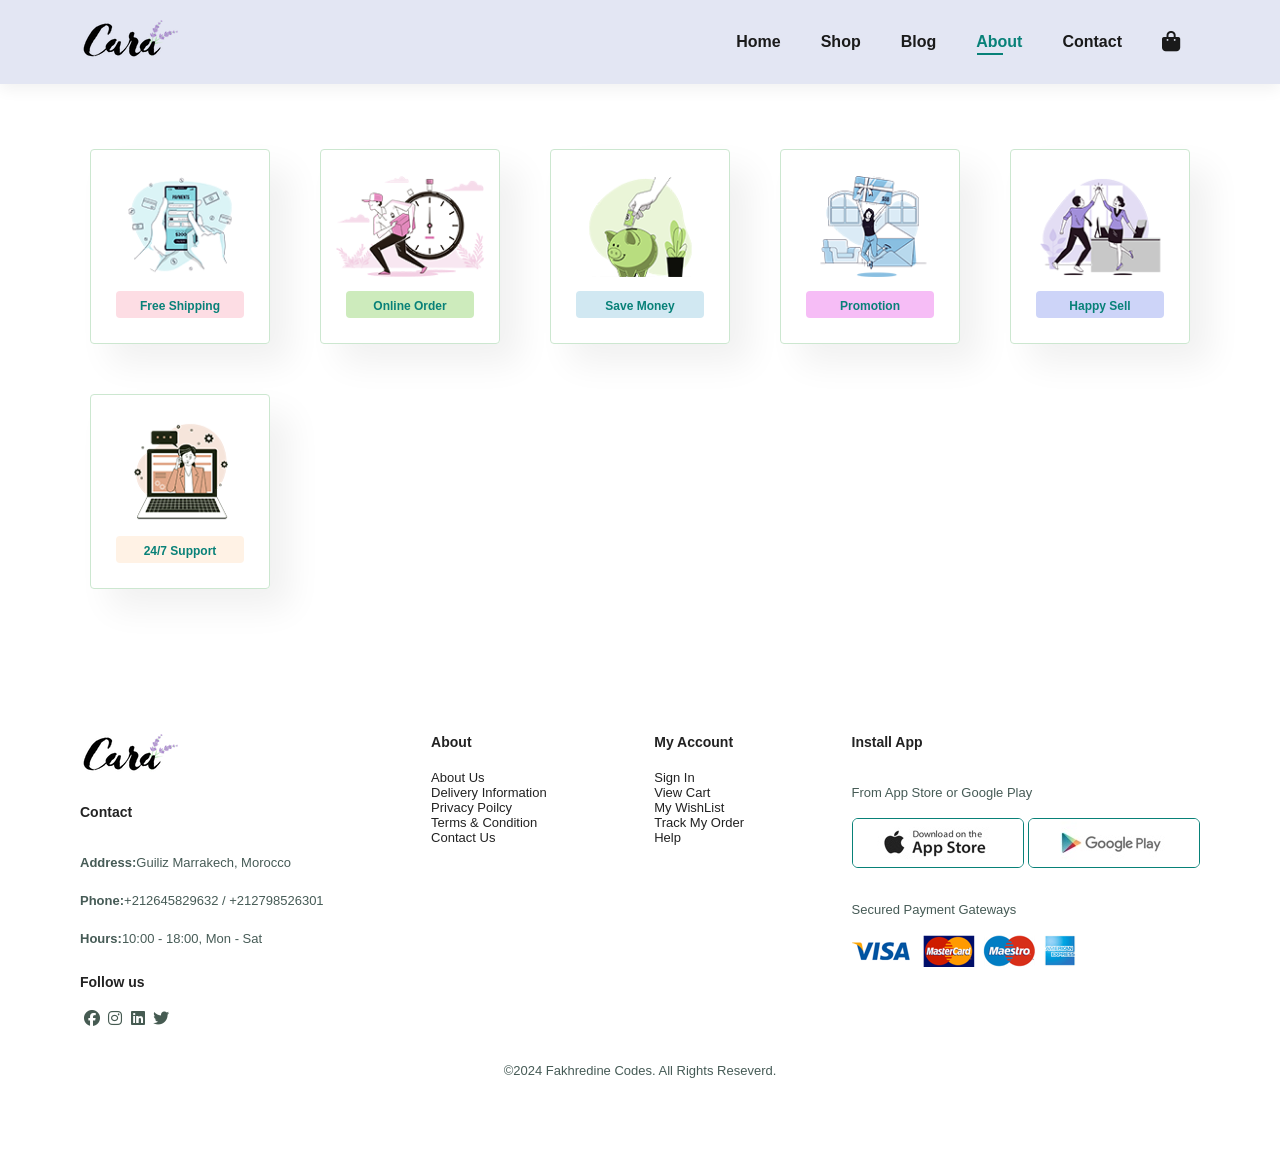
<file: about.html>
<!DOCTYPE html>
<html lang="en">

    <head>
        <meta charset="UTF-8">
        <meta name="viewport" content="width=device-width, initial-scale=1.0">
        <title>Ecommerce Website</title>
        <!--CSS Style-->
        <link rel="stylesheet" href="./css/style.css">
        <!--Font Awesome Cdn-->
        <link rel="stylesheet" href="https://cdnjs.cloudflare.com/ajax/libs/font-awesome/6.5.1/css/all.min.css" integrity="sha512-DTOQO9RWCH3ppGqcWaEA1BIZOC6xxalwEsw9c2QQeAIftl+Vegovlnee1c9QX4TctnWMn13TZye+giMm8e2LwA==" crossorigin="anonymous" referrerpolicy="no-referrer" />
    </head>

<body>
    <!--Header -->

    <header id="header">
        <a href=""><img src="./img/logo.png" alt="Logo" class="logo"></a>
        <nav>
            <ul id="navbar">
                <ul id="navbar">
                    <ul id="navbar">
                        <li><a href="index.html" >Home</a></li>
                        <li><a href="shop.html">Shop</a></li>
                        <li><a href="blog.html">Blog</a></li>
                        <li><a href="about.html" class="active">About</a></li>
                        <li><a href="contact.html">Contact</a></li>
                        <li><a href="#cart"><i class="fa-solid fa-bag-shopping head-card"></i></a></li>
                    </ul>
                </ul>
            </ul>
        </nav>
    </header>

  <!--Feature Section-->

  <section id="feature" class="section-p1">
    <div class="fe-box">
        <img src="./img/features/f1.png" alt="">
        <h6>Free Shipping</h6>
    </div>
    <div class="fe-box">
        <img src="./img/features/f2.png" alt="">
        <h6>Online Order</h6>
    </div>
    <div class="fe-box">
        <img src="./img/features/f3.png" alt="">
        <h6>Save Money</h6>
    </div>
    <div class="fe-box">
        <img src="./img/features/f4.png" alt="">
        <h6>Promotion</h6>
    </div>
    <div class="fe-box">
        <img src="./img/features/f5.png" alt="">
        <h6>Happy Sell</h6>
    </div>
    <div class="fe-box">
        <img src="./img/features/f6.png" alt="">
        <h6>24/7 Support</h6>
    </div>
</section>

    <!--Footer Section-->

    <footer class="section-p1">
        <div class="col">
            <img src="./img/logo.png" alt="logo" class="logo" />
            <h4>Contact</h4>
            <p><strong>Address:</strong>Guiliz Marrakech, Morocco</p>
            <p><strong>Phone:</strong>+212645829632 / +212798526301</p>
            <p><strong>Hours:</strong>10:00 - 18:00, Mon - Sat</p>

            <div class="follow">
                <h4>Follow us</h4>
                <div class="icon">
                   <i class="fa-brands fa-facebook"></i>
                   <i class="fa-brands fa-instagram"></i>
                   <i class="fa-brands fa-linkedin"></i>
                   <i class="fa-brands fa-twitter"></i>
                </div>
            </div>
        </div>

        <div class="col">
          <h4>About</h4>
        <a href="./subpages/about.html">About Us</a>
          <a href="./subpages/blog.html">Delivery Information</a>
          <a href="./subpages/blog.html">Privacy Poilcy</a>
          <a href="./subpages/blog.html">Terms &amp; Condition</a>
          <a href="./subpages/contact.html">Contact Us</a>
        </div>
        <div class="col">
          <h4>My Account</h4>
          <a href="#newsLetter">Sign In</a>
          <a href="./subpages/cart.html">View Cart</a>
          <a href="./subpages/shop.html">My WishList</a>
          <a href="./subpages/sproduct.html">Track My Order</a>
          <a href="./subpages/contact.html">Help</a>
        </div>

        <div class="col install">
          <h4>Install App</h4>
          <p>From App Store or Google Play</p>
          <div class="row">
            <img src="./img/pay/app.jpg" alt="app" />
            <img src="./img/pay/play.jpg" alt="play" />
          </div>
          <p>Secured Payment Gateways</p>
          <img src="./img/pay/pay.png" alt="pay" />
        </div>
        <div class="copyright">
          <p>©2024 Fakhredine Codes. All Rights Reseverd.</p>
        </div>
    </footer>
</body>
</html>
</file>
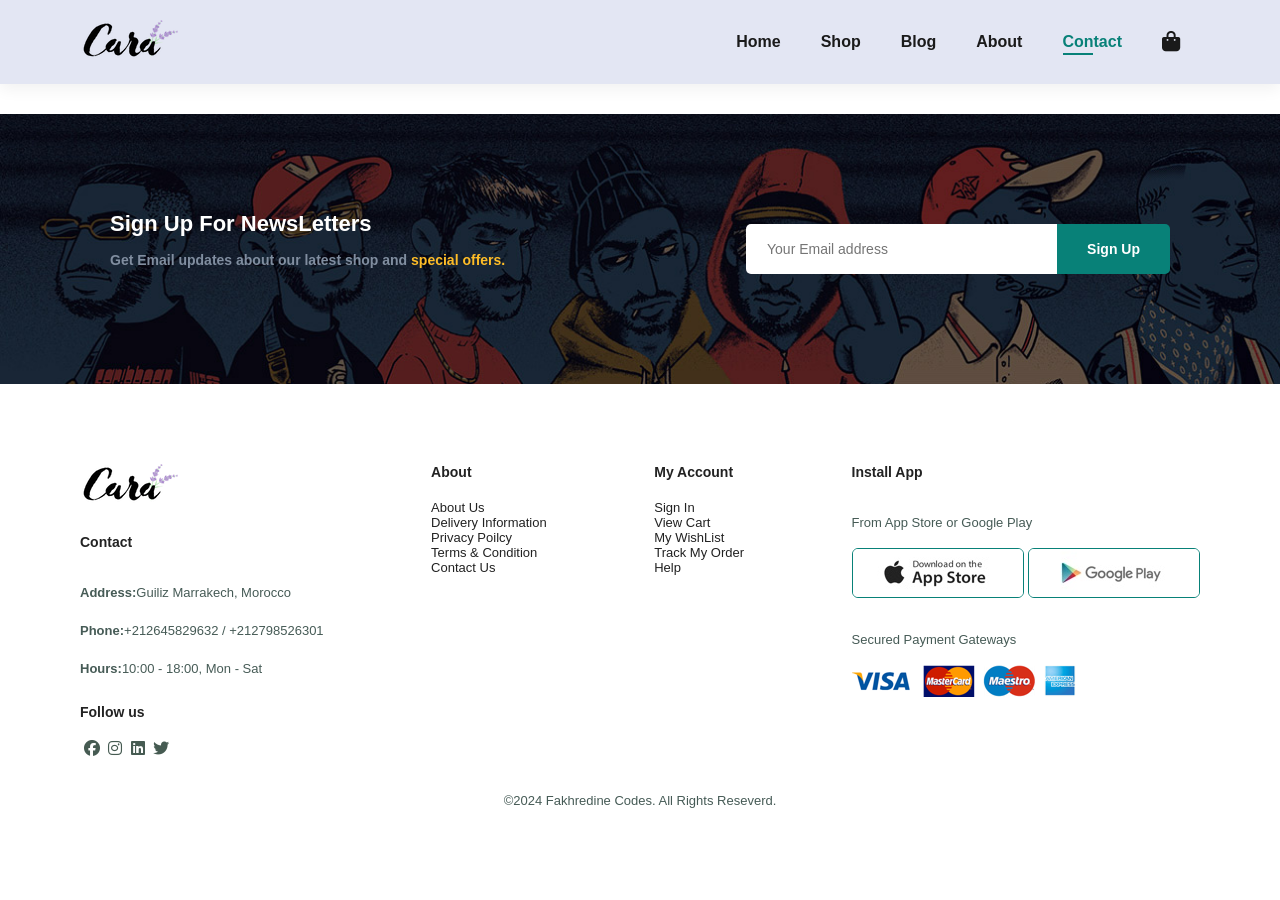
<file: contact.html>
<!DOCTYPE html>
<html lang="en">
    <head>
        <meta charset="UTF-8">
        <meta name="viewport" content="width=device-width, initial-scale=1.0">
        <title>Ecommerce Website</title>
        <!--CSS Style-->
        <link rel="stylesheet" href="./css/style.css">
        <!--Font Awesome Cdn-->
        <link rel="stylesheet" href="https://cdnjs.cloudflare.com/ajax/libs/font-awesome/6.5.1/css/all.min.css" integrity="sha512-DTOQO9RWCH3ppGqcWaEA1BIZOC6xxalwEsw9c2QQeAIftl+Vegovlnee1c9QX4TctnWMn13TZye+giMm8e2LwA==" crossorigin="anonymous" referrerpolicy="no-referrer" />
    </head>
<body>

    <!--Header -->

    <header id="header">
        <a href=""><img src="./img/logo.png" alt="Logo" class="logo"></a>
        <nav>
            <ul id="navbar">
                <ul id="navbar">
                    <li><a href="index.html" >Home</a></li>
                    <li><a href="shop.html">Shop</a></li>
                    <li><a href="blog.html">Blog</a></li>
                    <li><a href="about.html">About</a></li>
                    <li><a href="contact.html" class="active">Contact</a></li>
                    <li><a href="#cart"><i class="fa-solid fa-bag-shopping head-card"></i></a></li>
                </ul>
            </ul>
        </nav>
    </header>

   

 
    <!--NewsLetter Section-->

    <section id="newsletter" class="section-p1 section m1">
        <div class="newstext">
            <h4>Sign Up For NewsLetters</h4>
            <p>Get Email updates about our latest shop and <span>special offers.</span></p>
        </div>
        <form class="form">
            <input type="text" placeholder="Your Email address">
            <button class="normal" type="submit">Sign Up</button>
        </form>
    </section>

    <!--Footer Section-->

    <footer class="section-p1">
        <div class="col">
            <img src="./img/logo.png" alt="logo" class="logo" />
            <h4>Contact</h4>
            <p><strong>Address:</strong>Guiliz Marrakech, Morocco</p>
            <p><strong>Phone:</strong>+212645829632 / +212798526301</p>
            <p><strong>Hours:</strong>10:00 - 18:00, Mon - Sat</p>

            <div class="follow">
                <h4>Follow us</h4>
                <div class="icon">
                   <i class="fa-brands fa-facebook"></i>
                   <i class="fa-brands fa-instagram"></i>
                   <i class="fa-brands fa-linkedin"></i>
                   <i class="fa-brands fa-twitter"></i>
                </div>
            </div>
        </div>

        <div class="col">
          <h4>About</h4>
        <a href="./subpages/about.html">About Us</a>
          <a href="./subpages/blog.html">Delivery Information</a>
          <a href="./subpages/blog.html">Privacy Poilcy</a>
          <a href="./subpages/blog.html">Terms &amp; Condition</a>
          <a href="./subpages/contact.html">Contact Us</a>
        </div>
        <div class="col">
          <h4>My Account</h4>
          <a href="#newsLetter">Sign In</a>
          <a href="./subpages/cart.html">View Cart</a>
          <a href="./subpages/shop.html">My WishList</a>
          <a href="./subpages/sproduct.html">Track My Order</a>
          <a href="./subpages/contact.html">Help</a>
        </div>

        <div class="col install">
          <h4>Install App</h4>
          <p>From App Store or Google Play</p>
          <div class="row">
            <img src="./img/pay/app.jpg" alt="app" />
            <img src="./img/pay/play.jpg" alt="play" />
          </div>
          <p>Secured Payment Gateways</p>
          <img src="./img/pay/pay.png" alt="pay" />
        </div>
        <div class="copyright">
          <p>©2024 Fakhredine Codes. All Rights Reseverd.</p>
        </div>
    </footer>

</body>
</html>
</file>
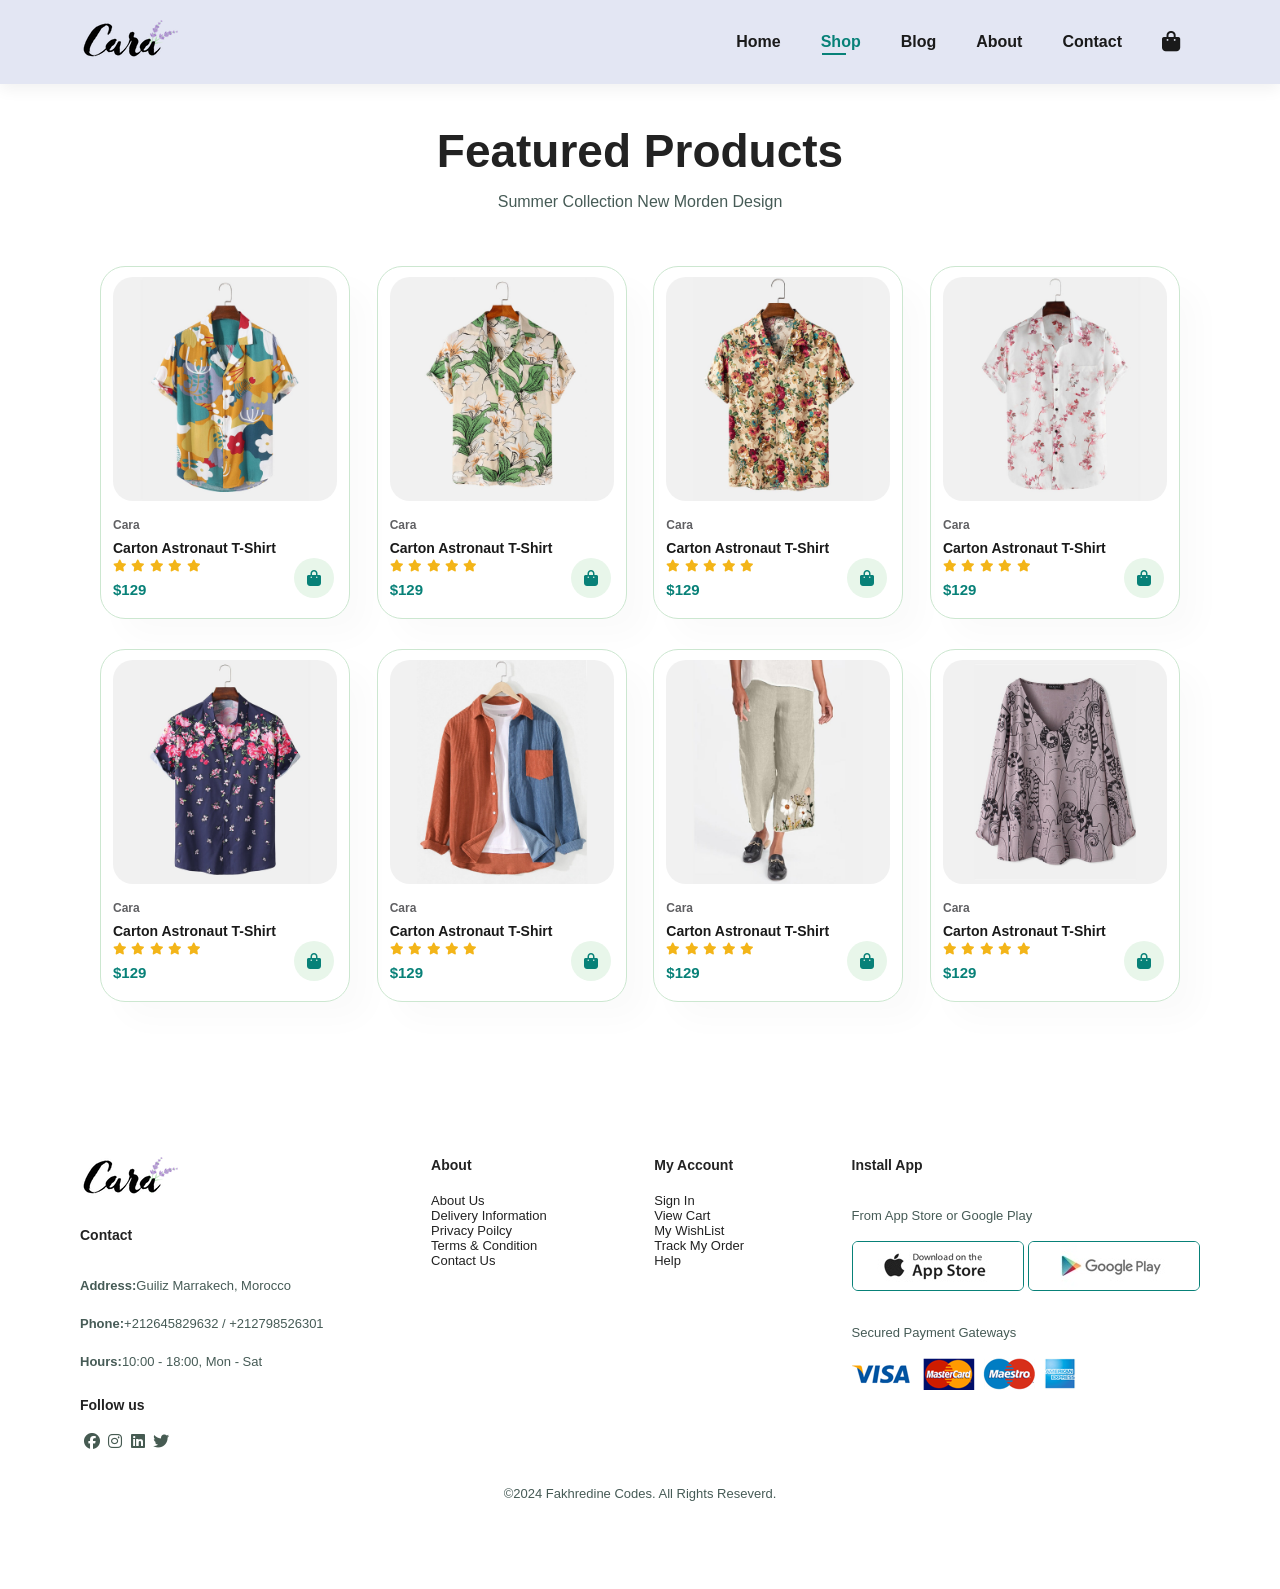
<file: shop.html>
<!DOCTYPE html>
<html lang="en">

    <head>
        <meta charset="UTF-8">
        <meta name="viewport" content="width=device-width, initial-scale=1.0">
        <title>Ecommerce Website</title>
        <!--CSS Style-->
        <link rel="stylesheet" href="./css/style.css">
        <!--Font Awesome Cdn-->
        <link rel="stylesheet" href="https://cdnjs.cloudflare.com/ajax/libs/font-awesome/6.5.1/css/all.min.css" integrity="sha512-DTOQO9RWCH3ppGqcWaEA1BIZOC6xxalwEsw9c2QQeAIftl+Vegovlnee1c9QX4TctnWMn13TZye+giMm8e2LwA==" crossorigin="anonymous" referrerpolicy="no-referrer" />
    </head>

<body>
    <!--Header -->

    <header id="header">
        <a href=""><img src="./img/logo.png" alt="Logo" class="logo"></a>
        <nav>
            <ul id="navbar">
                <ul id="navbar">
                    <li><a href="index.html" >Home</a></li>
                    <li><a href="shop.html" class="active">Shop</a></li>
                    <li><a href="blog.html">Blog</a></li>
                    <li><a href="about.html">About</a></li>
                    <li><a href="contact.html">Contact</a></li>
                    <li><a href="#cart"><i class="fa-solid fa-bag-shopping head-card"></i></a></li>
                </ul>
            </ul>
        </nav>
    </header>

    <!--Products Section-->

    <section id="product1" class="section-p1">
        <h2>Featured Products</h2>
        <p>Summer Collection New Morden Design</p>
        <div class="product-container">
            <div class="pro">
                <img src="./img/products/f1.jpg" alt="">
                <div class="des">
                    <span>Cara</span>
                    <h5>Carton Astronaut T-Shirt</h5>
                    <div class="star">
                        <i class="fa-solid fa-star"></i>
                        <i class="fa-solid fa-star"></i>
                        <i class="fa-solid fa-star"></i>
                        <i class="fa-solid fa-star"></i>
                        <i class="fa-solid fa-star"></i>
                    </div>
                    <h4>$129</h4>
                </div>
                <a href="subpages/cart.html" class="cart">
                    <i class="fa-solid fa-bag-shopping"></i>
                </a>
            </div>
            <div class="pro">
                <img src="./img/products/f2.jpg" alt="">
                <div class="des">
                    <span>Cara</span>
                    <h5>Carton Astronaut T-Shirt</h5>
                    <div class="star">
                        <i class="fa-solid fa-star"></i>
                        <i class="fa-solid fa-star"></i>
                        <i class="fa-solid fa-star"></i>
                        <i class="fa-solid fa-star"></i>
                        <i class="fa-solid fa-star"></i>
                    </div>
                    <h4>$129</h4>
                </div>
                <a href="subpages/cart.html" class="cart">
                    <i class="fa-solid fa-bag-shopping"></i>
                </a>
            </div>
            <div class="pro">
                <img src="./img/products/f3.jpg" alt="">
                <div class="des">
                    <span>Cara</span>
                    <h5>Carton Astronaut T-Shirt</h5>
                    <div class="star">
                        <i class="fa-solid fa-star"></i>
                        <i class="fa-solid fa-star"></i>
                        <i class="fa-solid fa-star"></i>
                        <i class="fa-solid fa-star"></i>
                        <i class="fa-solid fa-star"></i>
                    </div>
                    <h4>$129</h4>
                </div>
                <a href="subpages/cart.html" class="cart">
                    <i class="fa-solid fa-bag-shopping"></i>
                </a>
            </div>
            <div class="pro">
                <img src="./img/products/f4.jpg" alt="">
                <div class="des">
                    <span>Cara</span>
                    <h5>Carton Astronaut T-Shirt</h5>
                    <div class="star">
                        <i class="fa-solid fa-star"></i>
                        <i class="fa-solid fa-star"></i>
                        <i class="fa-solid fa-star"></i>
                        <i class="fa-solid fa-star"></i>
                        <i class="fa-solid fa-star"></i>
                    </div>
                    <h4>$129</h4>
                </div>
                <a href="subpages/cart.html" class="cart">
                    <i class="fa-solid fa-bag-shopping"></i>
                </a>
            </div>
            <div class="pro">
                <img src="./img/products/f5.jpg" alt="">
                <div class="des">
                    <span>Cara</span>
                    <h5>Carton Astronaut T-Shirt</h5>
                    <div class="star">
                        <i class="fa-solid fa-star"></i>
                        <i class="fa-solid fa-star"></i>
                        <i class="fa-solid fa-star"></i>
                        <i class="fa-solid fa-star"></i>
                        <i class="fa-solid fa-star"></i>
                    </div>
                    <h4>$129</h4>
                </div>
                <a href="subpages/cart.html" class="cart">
                    <i class="fa-solid fa-bag-shopping"></i>
                </a>
            </div>
            <div class="pro">
                <img src="./img/products/f6.jpg" alt="">
                <div class="des">
                    <span>Cara</span>
                    <h5>Carton Astronaut T-Shirt</h5>
                    <div class="star">
                        <i class="fa-solid fa-star"></i>
                        <i class="fa-solid fa-star"></i>
                        <i class="fa-solid fa-star"></i>
                        <i class="fa-solid fa-star"></i>
                        <i class="fa-solid fa-star"></i>
                    </div>
                    <h4>$129</h4>
                </div>
                <a href="subpages/cart.html" class="cart">
                    <i class="fa-solid fa-bag-shopping"></i>
                </a>
            </div>
            <div class="pro">
                <img src="./img/products/f7.jpg" alt="">
                <div class="des">
                    <span>Cara</span>
                    <h5>Carton Astronaut T-Shirt</h5>
                    <div class="star">
                        <i class="fa-solid fa-star"></i>
                        <i class="fa-solid fa-star"></i>
                        <i class="fa-solid fa-star"></i>
                        <i class="fa-solid fa-star"></i>
                        <i class="fa-solid fa-star"></i>
                    </div>
                    <h4>$129</h4>
                </div>
                <a href="subpages/cart.html" class="cart">
                    <i class="fa-solid fa-bag-shopping"></i>
                </a>
            </div>
            <div class="pro">
                <img src="./img/products/f8.jpg" alt="">
                <div class="des">
                    <span>Cara</span>
                    <h5>Carton Astronaut T-Shirt</h5>
                    <div class="star">
                        <i class="fa-solid fa-star"></i>
                        <i class="fa-solid fa-star"></i>
                        <i class="fa-solid fa-star"></i>
                        <i class="fa-solid fa-star"></i>
                        <i class="fa-solid fa-star"></i>
                    </div>
                    <h4>$129</h4>
                </div>
                <a href="subpages/cart.html" class="cart">
                    <i class="fa-solid fa-bag-shopping"></i>
                </a>
            </div>
        </div>
    </section>

    <!--Footer Section-->

    <footer class="section-p1">
        <div class="col">
            <img src="./img/logo.png" alt="logo" class="logo" />
            <h4>Contact</h4>
            <p><strong>Address:</strong>Guiliz Marrakech, Morocco</p>
            <p><strong>Phone:</strong>+212645829632 / +212798526301</p>
            <p><strong>Hours:</strong>10:00 - 18:00, Mon - Sat</p>

            <div class="follow">
                <h4>Follow us</h4>
                <div class="icon">
                   <i class="fa-brands fa-facebook"></i>
                   <i class="fa-brands fa-instagram"></i>
                   <i class="fa-brands fa-linkedin"></i>
                   <i class="fa-brands fa-twitter"></i>
                </div>
            </div>
        </div>

        <div class="col">
          <h4>About</h4>
        <a href="./subpages/about.html">About Us</a>
          <a href="./subpages/blog.html">Delivery Information</a>
          <a href="./subpages/blog.html">Privacy Poilcy</a>
          <a href="./subpages/blog.html">Terms &amp; Condition</a>
          <a href="./subpages/contact.html">Contact Us</a>
        </div>
        <div class="col">
          <h4>My Account</h4>
          <a href="#newsLetter">Sign In</a>
          <a href="./subpages/cart.html">View Cart</a>
          <a href="./subpages/shop.html">My WishList</a>
          <a href="./subpages/sproduct.html">Track My Order</a>
          <a href="./subpages/contact.html">Help</a>
        </div>

        <div class="col install">
          <h4>Install App</h4>
          <p>From App Store or Google Play</p>
          <div class="row">
            <img src="./img/pay/app.jpg" alt="app" />
            <img src="./img/pay/play.jpg" alt="play" />
          </div>
          <p>Secured Payment Gateways</p>
          <img src="./img/pay/pay.png" alt="pay" />
        </div>
        <div class="copyright">
          <p>©2024 Fakhredine Codes. All Rights Reseverd.</p>
        </div>
    </footer>
</body>
</html>
</file>
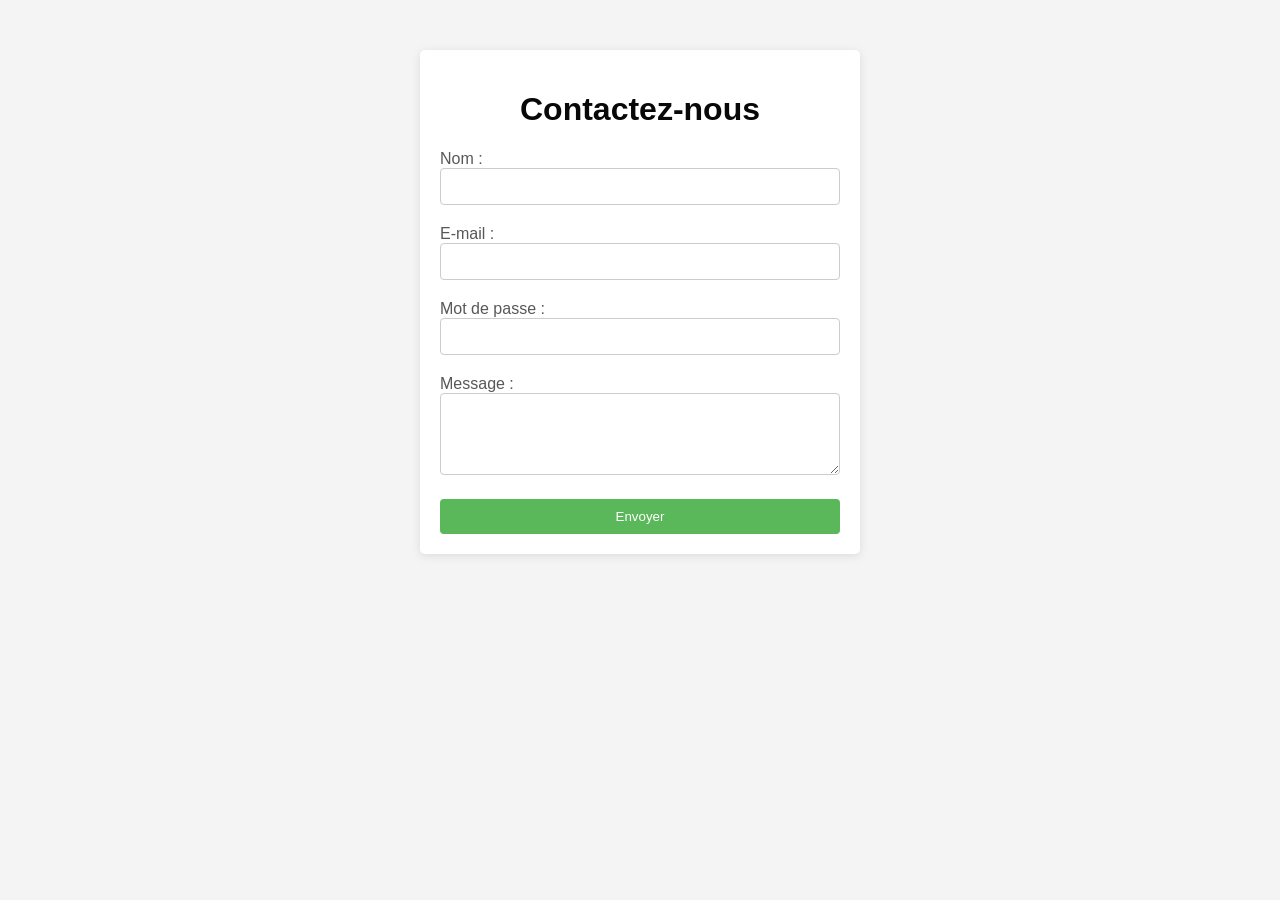
<file: formulaire/formule.html>
<!DOCTYPE html>
<html lang="en">
<head>
    <meta charset="UTF-8">
    <meta name="viewport" content="width=device-width, initial-scale=1.0">
    <title>formulaire</title>
    <link rel="stylesheet" href="style.css">
</head>
<body>
    <div class="container">
        <h1>Contactez-nous</h1>
        <form action="#" method="post">
            <label for="name">Nom :</label>
            <input type="text" id="name"  required>

            <label for="email">E-mail :</label>
            <input type="email" id="email"  required>

            <label for="password">Mot de passe :</label>
            <input type="password" id="password"  required>

            <label for="message">Message :</label>
            <textarea id="message" name="message" rows="4" required></textarea>

            <button type="submit">Envoyer</button>
        </form>
    </div>
</body>
</html>
</file>
<file: css/style.css>
@import url('https://fonts.googleapis.com/css2?family=League+Spartan:wght@100;200;300;400;500;600;700;800;900&display=swap');

:root{ /*variable principale en css*/
    --primary-color: #088178;
}

*{
    margin: 0;
    padding: 0;
    box-sizing: border-box;/* Pour un calcul de largeur/hauteur plus prévisible */
    font-family: 'Spartan', sans-serif;
}

html{
    scroll-behavior: smooth;/*Permet un « effet de défilement » animé et fluide entre les éléments de la boîte de défilement.*/
}


h1{
    font-size: 3.125rem; /*la taille de la police*/
    line-height: 4rem; /*hauteur de ligne*/
    color: #222;
}

h2{
    font-size: 2.875rem;
    line-height: 3.375rem;
    color: #222;
}

h4{
    font-size: 1.5rem;
    color: #222;
}

h6{
    font-weight: 600;/*spécifier l'épaisseur du texte*/
    font-size: 12px;
}

p{
    font-size: 16px;
    color: #465b56;
    margin: 15px 0 20px 0;
}

a{
    text-decoration: none;
}

.section-p1{
    padding: 40px 80px;
}

.section-m1{
    margin: 40px 0;
}

button.normal{
    font-size: 14px;
    font-weight: 600;
    padding: 15px 30px;
    color: #000;
    background-color: #fff;
    border-radius: 5px;
    cursor: pointer;
    border: none;
    outline: none;
    transition: all 0.3 ease;
}

button.white{
    font-size: 13px;
    font-weight: 600;
    padding: 11px 18px;
    color: #fff;
    background-color: transparent;
    cursor: pointer;
    border: 1px solid white;
    outline: none;
    transition: all 0.3s ease;
}

/*******---Header Style---*******/

#header{
    display: flex;
    justify-content: space-between;
    align-items: center;
    padding: 20px 80px;
    background: #e3e6f3;
    position: sticky;
    box-shadow: 0 5px 15px rgba(0, 0, 0, 0.06);
    top: 0;
    left: 0;
    z-index: 10;
}    

#navbar{
    display: flex;
    justify-content: center;
    align-items: center;
}

#navbar li{
    list-style: none;
    padding: 0 20px;
    position: relative;
}

#navbar li a {
    font-size: 1rem;
    font-weight: 600;
    color: #1a1a1a;
    transition: all 0.3s ease;
}

#navbar li a:hover,
#navbar li .active{
    color: var(--primary-color);
}

#navbar li a:hover::after,
#navbar li .active::after{
    content: "";
    width: 30%;
    height: 2px;
    background-color: var(--primary-color);
    position: absolute;
    bottom: -4px;
    left: 21px;
}

#navbar li .head-card{
    font-size: 1.3rem;
}


/*******---Hero Section Style---*******/

#img-slider {
    height: 90vh;
    width: 100%;
    display: flex;
    align-items: center;
    justify-content: center;
    position: relative;
    overflow: hidden;
}

#img-slider .slide img{
    object-fit: cover;
    width: 100vw;
    height: 100vh;
    object-position: top right;
}

#img-slider .slide .info{
    position: absolute;
    top: 50%;
    transform: translateY(-50%);
    display: flex;
    flex-direction: column;
    align-items: flex-start;
    justify-content: center;
    padding: 0 80px;
}

.select-none {
    user-select: none;
}

#img-slider .slide .info h4{
    padding-bottom: 15px;
}

#img-slider .slide .info h1{
    color: var(--primary-color);
}

#img-slider .slide .info button{
    background: url('../img/button.png');
    background-color: transparent;
    color: var(--primary-color);
    border: 0;
    padding: 14px 80px 14px 65px;
    font-size: 15px;
    font-weight: 700;

}


/*******---Feature Section Style---*******/

#feature{
    display: flex;
    justify-content: space-between;
    align-items: center;
    flex-wrap: wrap;
}

#feature .fe-box{
    width: 180px;
    text-align: center;
    padding: 25px 15px;
    box-shadow: 20px 20px 34px rgba(0, 0, 0, 0.06);
    border: 1px solid #cce7d0;
    border-radius: 4px;
    margin: 25px 10px;
    cursor: pointer;
    transition: all 0.3s linear;
}

#feature .fe-box:hover{
    box-shadow: 10px 10px 54px rgba(70, 62, 221, 0.1);
}

#feature .fe-box img{
    width: 100%;
    margin-bottom: 10px;
}

#feature .fe-box h6{
    padding: 9px 8px 6px;
    margin: 0 10px;
    background-color: #fddde4;
    border-radius: 4px;
    color: var(--primary-color);
    line-height: 1;
}

#feature .fe-box:nth-child(2) h6{
    background-color: #cdebbc;
}

#feature .fe-box:nth-child(3) h6{
    background-color: #d1e8f2;
}

#feature .fe-box:nth-child(4) h6{
    background-color: #f6bdf6;
}

#feature .fe-box:nth-child(5) h6{
    background-color: #cdd4f8;
}

#feature .fe-box:nth-child(6) h6{
    background-color: #fff2e5;
}


/*******---Products Section Style---*******/

#product1{
    text-align: center;
}

#product1 .product-container{
    padding: 20px;
    display: flex;
    justify-content: space-between;
    align-items: center;
    flex-wrap: wrap;
}

#product1 .product-container .pro{
    width: 23%;
    min-width: 250px;
    padding: 10px 12px;
    border: 1px solid #cce7d0;
    border-radius: 25px;
    cursor: pointer;
    box-shadow: 20px 20px 30px rgba(0, 0, 0, 0.02);
    margin: 15px 0;
    transition: all 0.3s ease;
    position: relative;
}

#product1 .product-container .pro:hover{
    box-shadow: 20px 20px 30px rgba(0, 0, 0, 0.06);
}

#product1 .product-container .pro img{
    width: 100%;
    border-radius: 20px;
}

#product1 .pro .des{
    text-align: start;
    padding: 10px 0;
}

#product1 .pro .des span{
    color: #606063;
    font-size: 12px;
    font-weight: bold;
}

#product1 .pro .des h5{
    padding-top: 7px;
    color: #1a1a1a;
    font-size: 14px;
}

#product1 .pro .des i{
    font-size: 12px;
    color: rgb(243, 181, 25);
}

#product1 .pro .des h4{
    padding-top: 7px;
    font-size: 15px;
    font-weight: 700;
    color: var(--primary-color);
}

#product1 .pro .cart i{
    width: 40px;
    height: 40px;
    line-height: 40px;
    background-color: #e8f6ea;
    border-radius: 50%;
    color: var(--primary-color);
    position: absolute;
    bottom: 20px;
    right: 15px;
}


/*******---Banner Section Style---*******/

#banner{
    background: url(../img/banner/b2.jpg) center/cover;
    height: 50vh;
    width: 100%;
    text-align: center;
    display: flex;
    flex-direction: column;
    align-items: center;
    justify-content: center;
}

#banner h4{
    color: white;
    font-size: 16px;
}

#banner h2{
    color: white;
    padding: 10px 0;
}

#banner h2 span{
    color: #ef3636;
}

#banner button:hover{
    background-color: var(--primary-color);
    color: #fff;
}


/*******---Small Banner Section Style---*******/

#sm-banner{
    display: flex;
    justify-content: space-around;
    flex-wrap: wrap;
}

#sm-banner .banner-box{
    background: url(../img/img1.jpg) center/cover;
    height: 50vh;
    min-width: 47%;
    display: flex;
    flex-direction: column;
    align-items: flex-start;
    justify-content: center;
    padding: 30px;
}

#sm-banner .banner-box h4{
    color: white;
    font-size: 20px;
    font-weight: 300;
}

#sm-banner .banner-box h2{
    color: wheat;
    font-size: 28px;
    font-weight: 800;
}

#sm-banner .banner-box span{
    color: white;
    font-size: 14px;
    font-weight: 500;
    padding-bottom: 15px;
}

#sm-banner .banner-box:hover button{
    background-color: var(--primary-color);
    border: 1px solid var(--primary-color);
}

#sm-banner .banner-box:nth-child(2){
    background: url(../img/banner/b10.jpg) center/cover;
}

/*******---Banner 3 Section Style---*******/

#banner3{
    display: flex;
    justify-content: space-around;
    flex-wrap: wrap;
    padding: 0 80px;
}

#banner3 .banner-box{
    background: url(../img/img4.jpg) center/cover;
    height: 30vh;
    min-width: 30%;
    display: flex;
    flex-direction: column;
    justify-content: center;
    align-items: flex-start;
    padding: 20px;
    margin-bottom: 20px;
}

#banner3 .banner-box h4{
    color: white;
    font-weight: 900;
    font-size: 22px;
}

#banner3 .banner-box h3{
    color: #ec544e;
    font-weight: 800;
    font-size: 15px;
}

#banner3 .banner-box:nth-child(2){
    background: url(../img/img7.jpg) center/cover;
}

#banner3 .banner-box:nth-child(3){
    background: url(../img/img3.jpg) center/cover;
}



/*******---Newsletter Section Style---*******/

#newsletter{
    display: flex;
    justify-content: space-between;
    flex-wrap: wrap;
    align-items: center;
    background: url(../img/banner/b1.jpg) center/cover;
    padding: 40px 110px;
    height: 30vh;
    margin: 30px 0;
}

#newsletter h4{
    color: white;
    font-weight: 700;
    font-size: 22px;
}

#newsletter p{
    font-size: 14px;
    font-weight: 600;
    color: #818ea0;
}

#newsletter p span{
    color: #ffbd27;
}

#newsletter input{
    height: 3.125rem;
    padding: 0 1.25rem;
    font-size: 14px;
    width: 100%;
    border: 1px solid transparent;
    border-radius: 5px;
    outline: none;
    border-top-right-radius: 0;
    border-bottom-right-radius: 0;
}

#newsletter button {
    background-color: var(--primary-color);
    color: white;
    height: 3.125rem;
    border-radius: 5px;
    border-top-left-radius: 0;
    border-bottom-left-radius: 0;
    white-space: nowrap;
}

#newsletter .form{
    display: flex;
    width: 40%;
}


/*******---Footer Section Style---*******/

footer{
    display: flex;
    flex-wrap: wrap;
    justify-content: space-between;
    margin: 40px 0;
}

footer .col{
    display: flex;
    flex-direction: column;
    align-items: flex-start;
    margin-bottom: 20px;
}

footer .logo{
    cursor: pointer;
    margin-bottom: 30px;
}

footer h4{
    font-size: 14px;
    margin-bottom: 20px;
}

footer p{
    font-size: 13px;
    margin-bottom: 8px;
}

footer a{
    font-size: 13px;
    text-decoration: none;
    color: #222;
}

footer .follow{
    margin-top: 20px;
}

footer .follow i{
    color: #465b52;
    margin-left: 4px;
}

footer .follow i:hover{
    color: var(--primary-color);
}

footer .install .row img{
    border: 1px solid var(--primary-color);
    border-radius: 6px;
    cursor: pointer;
}

footer .install img{
    margin: 10px 0 15px;
}

footer .copyright{
    text-align: center;
    width: 100%;
}
</file>
<file: formulaire/style.css>
body {
    font-family: Arial, sans-serif;
    background-color: #f4f4f4;
    margin: 0;
    padding: 0;
}

.container {
    max-width: 400px;
    margin: 50px auto; /*50px margine bas et haut et centre le conteneur*/
    padding: 20px;
    background: white;
    border-radius: 5px;
    box-shadow: 0 2px 10px rgba(0, 0, 0, 0.1);
}

h1 {
    text-align: center;
    color: #090808;
}

label {
    display: inline;
    margin-bottom: 8px;
    color: #585858;
}

input, textarea {
    width: 100%;
    padding: 10px;
    margin-bottom: 20px;
    border: 1px solid #ccc;
    border-radius: 4px;
    box-sizing: border-box;/*Inclut le padding et la bordure dans le calcul de la largeur totale, évitant ainsi des débordements inattendus*/  
}

button {
    background-color: #5ab85a;
    color: white;
    padding: 10px;
    border: none;
    border-radius: 4px;
    cursor: pointer;
    width: 100%;
}

button:hover {
    background-color: #4cae4c;
}
</file>
